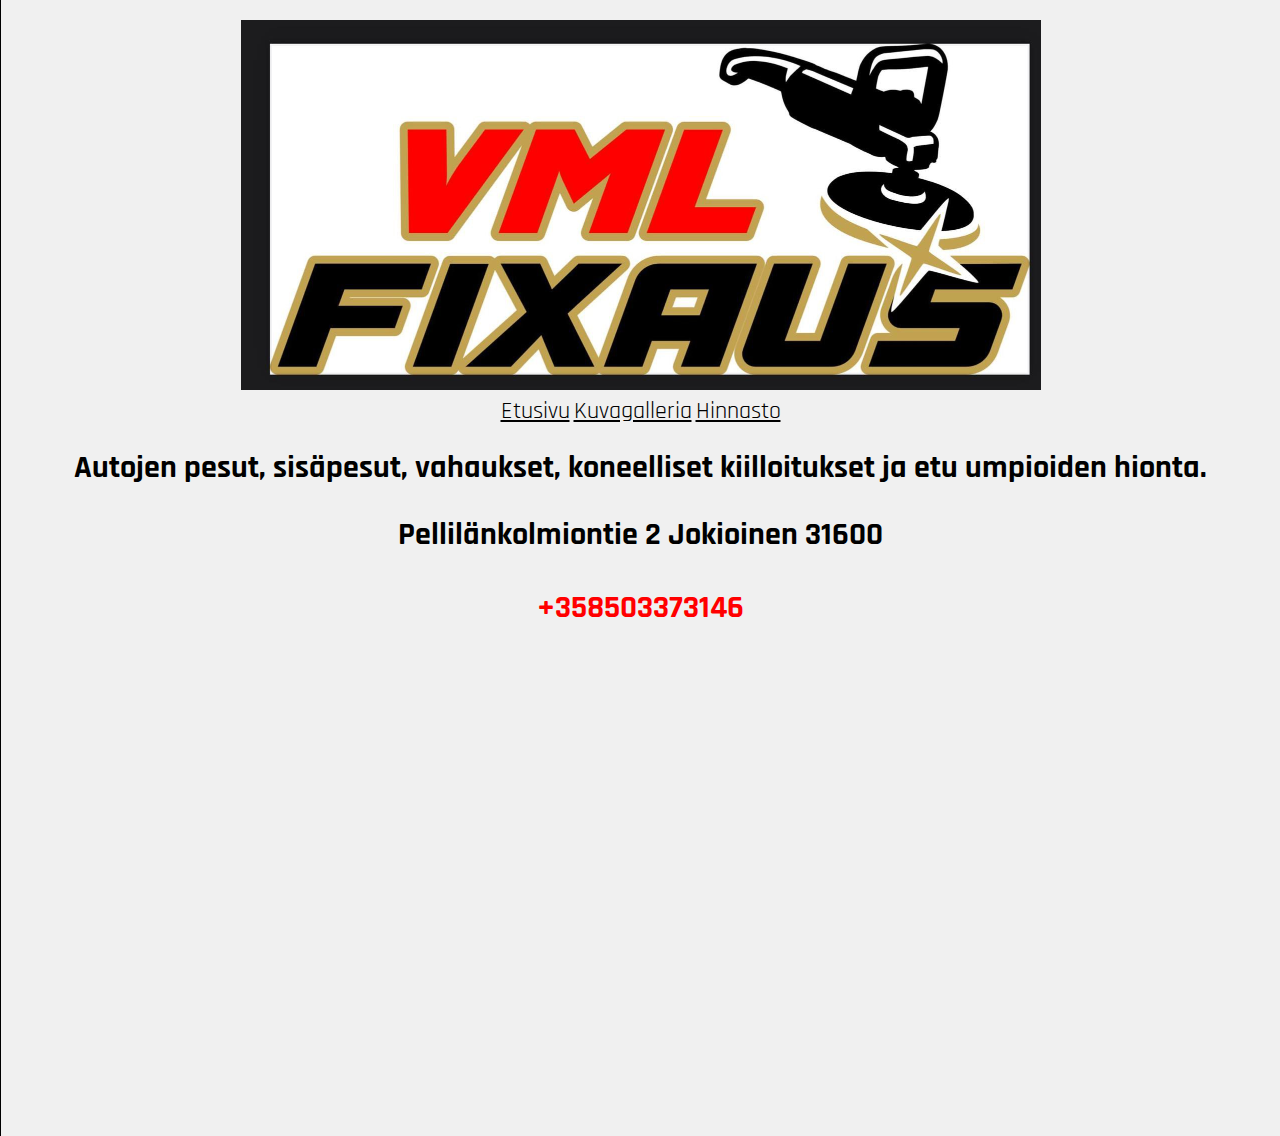
<file: index.html>
<!DOCTYPE html>
<html>
<head>
    <meta name="viewport" content="width=device-width, initial-scale=1.0">
    <title>VML Fixaus</title>
    <style>
        @media only screen and (max-width: 500px) {
            a {
                font-size: 250% !important;
            }
        }
        html,
        body {
            margin: 0;
            background-color: rgb(196, 161, 65);
        }

        .container {
            text-align: center;
            min-height: 100vh;
            max-width: 1300px;
            margin: 0 auto;
            padding: 20px;
            background-color: #f0f0f0;
            border-left: 1px solid #000;
            box-shadow: 25px 0px 20px -20px rgba(0, 0, 0, 0.45),
                -25px 0px 20px -20px rgba(0, 0, 0, 0.45);
        }

        .logo {
            width: 90%;
            max-width: 800px;
            height: auto;
            margin: 0 auto;
        }


        .nav {
            margin: 20px 0;
            text-align: center;
        }

        .nav a {
            text-decoration: none;
            color: #0066cc;
            font-size: 20px;
            margin: 0 15px;
            padding: 10px;
            display: inline-block;
        }

        .nav a:hover {
            text-decoration: underline;
        }

        h1 {
            text-align: center;
        }

        .text-below {
            text-align: left;
            font-size: 35px;
        }

        .text-blow {
            text-align: left;
            font-size: 25px;
        }


        a{
            color:#000;
            font-size: 150%;
        }
        body{
            font-family: "Rajdhani", sans-serif;
        }
      
h2{
    font-size: 200%;
}
    </style>
    <link rel="preconnect" href="https://fonts.googleapis.com">
    <link rel="preconnect" href="https://fonts.gstatic.com" crossorigin>
    <link href="https://fonts.googleapis.com/css2?family=Rajdhani:wght@300;400;500;600;700&display=swap" rel="stylesheet">
</head>
<body>
    <div class="container">
        <img class="logo" src="logo.jpg" alt="Logo">
        <div class="linkki">
            <a href="index.html">Etusivu</a>
            <a href="Kuvat.html">Kuvagalleria</a>
            <a href="hinnasto.html">Hinnasto</a>
        </div>
        <h1>Autojen pesut, sisäpesut, vahaukset, koneelliset kiilloitukset ja etu umpioiden hionta. </h1>
        <h2>Pellilänkolmiontie 2 Jokioinen 31600</h2>
        <h2><p style="color:red;">+358503373146</p></h2>
        <iframe src="https://www.google.com/maps/embed?pb=!1m18!1m12!1m3!1d1946.0313522331205!2d23.52171682383977!3d60.807239094344446!2m3!1f0!2f0!3f0!3m2!1i1024!2i768!4f13.1!3m3!1m2!1s0x468e9c54a054269f%3A0xe5aebd94393cc5e1!2sPellil%C3%A4nkolmiontie%202%2C%2031600%20Jokioinen!5e0!3m2!1sfi!2sfi!4v1732791969265!5m2!1sfi!2sfi" max-width="600px" width="90%" height="450" style="border:0;" allowfullscreen="" loading="lazy" referrerpolicy="no-referrer-when-downgrade"></iframe>

    </div>
</body>
</html>
</file>
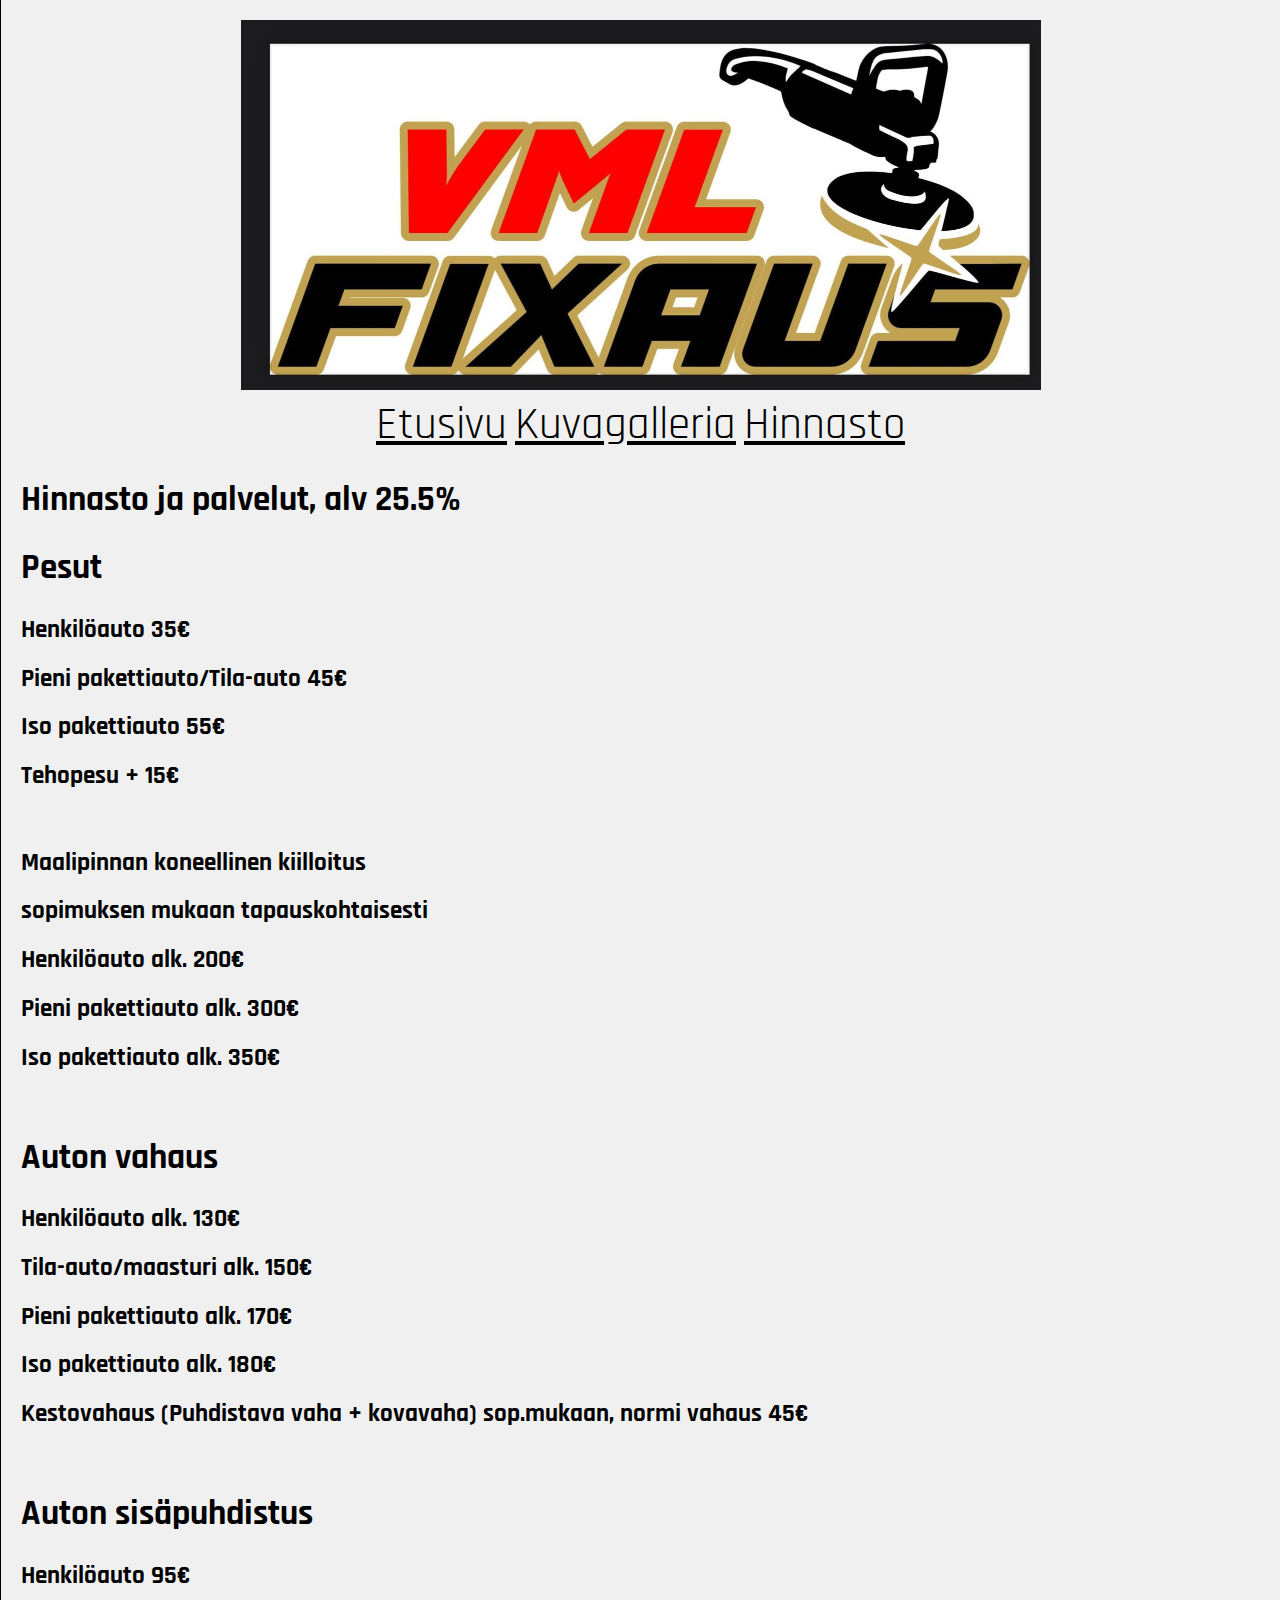
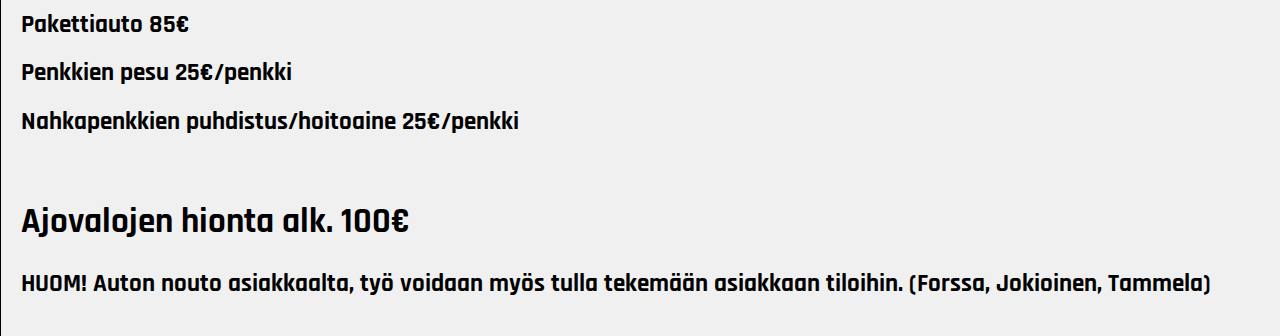
<file: hinnasto.html>
<!DOCTYPE html>
<html lang="en">
<head>
    <meta name="viewport" content="width=device-width, initial-scale=1.0">
    <meta charset="UTF-8">
    <meta name="viewport" content="width=device-width, initial-scale=1.0">
    <title>hinnasto</title>
    <style>
        
        body {
            margin: 0;
            background-color: rgb(196, 161, 65);
        }

        .container {
            text-align: center;
            min-height: 100vh;
            max-width: 1300px;
            margin: 0 auto;
            padding: 20px;
            background-color: #f0f0f0;
            border-left: 1px solid #000;
            box-shadow: 25px 0px 20px -20px rgba(0, 0, 0, 0.45),
                -25px 0px 20px -20px rgba(0, 0, 0, 0.45);
        }

        .nav {
            margin: 20px 0;
            text-align: center;
        }

        .nav a {
            text-decoration: none;
            color: #0066cc;
            font-size: 20px;
            margin: 0 15px;
            padding: 10px;
            display: inline-block;
        }

        .nav a:hover {
            text-decoration: underline;
        }

        h1 {
            text-align: center;
        }

        .text-below {
            text-align: left;
            font-size: 35px;
        }

        .text-blow {
            text-align: left;
            font-size: 25px;
        }

        .linkki {
            font-size: 30px;
            font-family: "Rajdhani", sans-serif;
        }
        a{
            color:#000;
            font-size: 150%;
        }
        body{
            font-family: "Rajdhani", sans-serif;
        }
        .logo2 {
            width: 90%;
            max-width: 800px;
            height: auto;
            margin: 0 auto;
        }


</style>
<link rel="preconnect" href="https://fonts.googleapis.com">
<link rel="preconnect" href="https://fonts.gstatic.com" crossorigin>
<link href="https://fonts.googleapis.com/css2?family=Rajdhani:wght@300;400;500;600;700&display=swap" rel="stylesheet">
</head>
<body>
    <div class="container">
        <img class="logo2" src="logo.jpg" alt="Logo2">
        <div class="linkki">
            <a href="index.html">Etusivu</a>
            <a href="Kuvat.html">Kuvagalleria</a>
            <a href="hinnasto.html">Hinnasto</a>
        </div>
        <h1 class="text-below">Hinnasto ja palvelut, alv 25.5%</h1>
        <h1 class="text-below">Pesut</h1>
        <h1 class="text-blow">Henkilöauto 35€</h1>
        <h1 class="text-blow">Pieni pakettiauto/Tila-auto 45€</h1>
        <h1 class="text-blow">Iso pakettiauto 55€</h1>
        <h1 class="text-blow">Tehopesu + 15€</h1>
        <br>
        <h1 class="text-blow">Maalipinnan koneellinen kiilloitus</h1>
        <h1 class="text-blow">sopimuksen mukaan tapauskohtaisesti</h1>
        <h1 class="text-blow">Henkilöauto alk. 200€</h1>
        <h1 class="text-blow">Pieni pakettiauto alk. 300€</h1>
        <h1 class="text-blow">Iso pakettiauto alk. 350€</h1>
        <br>
        <h1 class="text-below">Auton vahaus</h1>
        <h1 class="text-blow">Henkilöauto alk. 130€</h1>
        <h1 class="text-blow">Tila-auto/maasturi alk. 150€</h1>
        <h1 class="text-blow">Pieni pakettiauto alk. 170€</h1>
        <h1 class="text-blow">Iso pakettiauto alk. 180€</h1>
        <h1 class="text-blow">Kestovahaus (Puhdistava vaha + kovavaha) sop.mukaan, normi vahaus 45€</h1>
        <br>
        <h1 class="text-below">Auton sisäpuhdistus</h1>
        <h1 class="text-blow">Henkilöauto 95€</h1>
        <h1 class="text-blow">Pakettiauto 85€</h1>
        <h1 class="text-blow">Penkkien pesu 25€/penkki</h1>
        <h1 class="text-blow">Nahkapenkkien puhdistus/hoitoaine 25€/penkki</h1>
        <br>
        <h1 class="text-below">Ajovalojen hionta alk. 100€</h1>
        <h1 class="text-blow">HUOM! Auton nouto asiakkaalta, työ voidaan myös tulla tekemään asiakkaan tiloihin. (Forssa, Jokioinen, Tammela)</h1>
        </div>
</body>
</html>
</file>
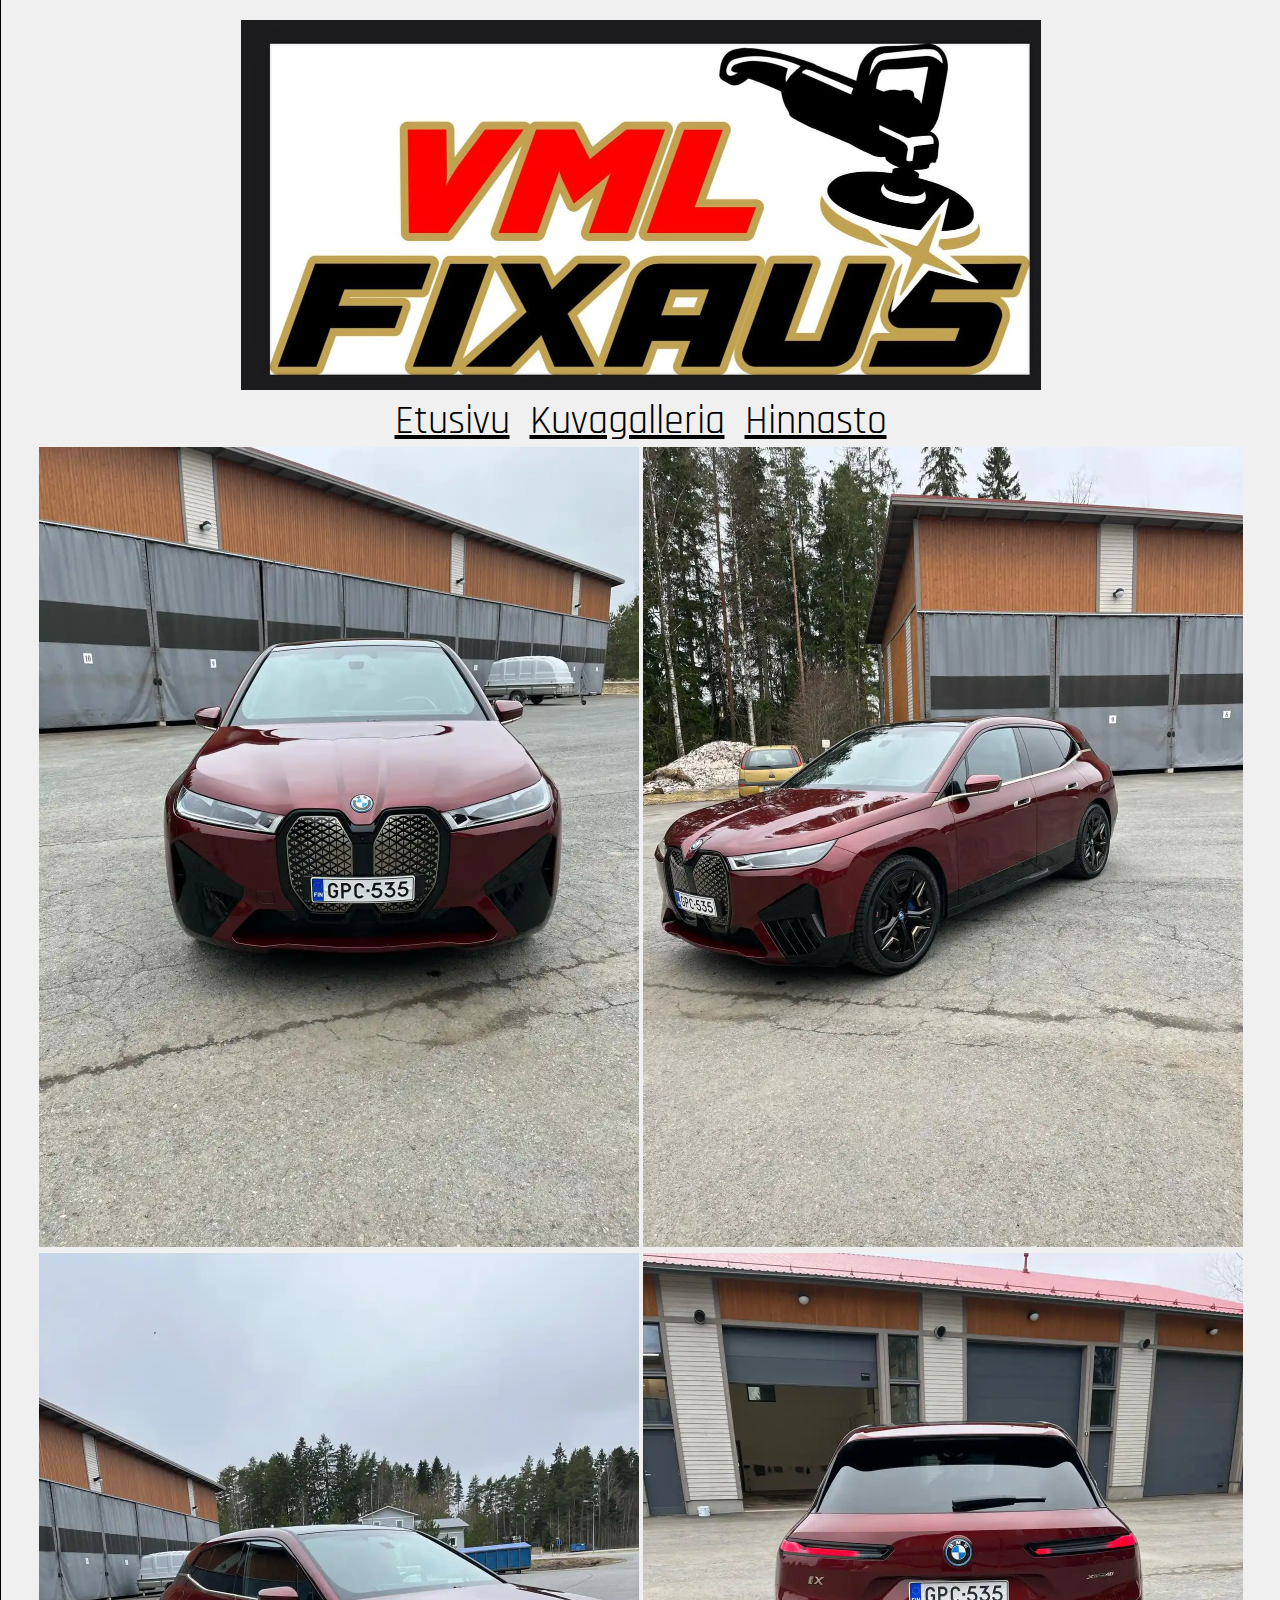
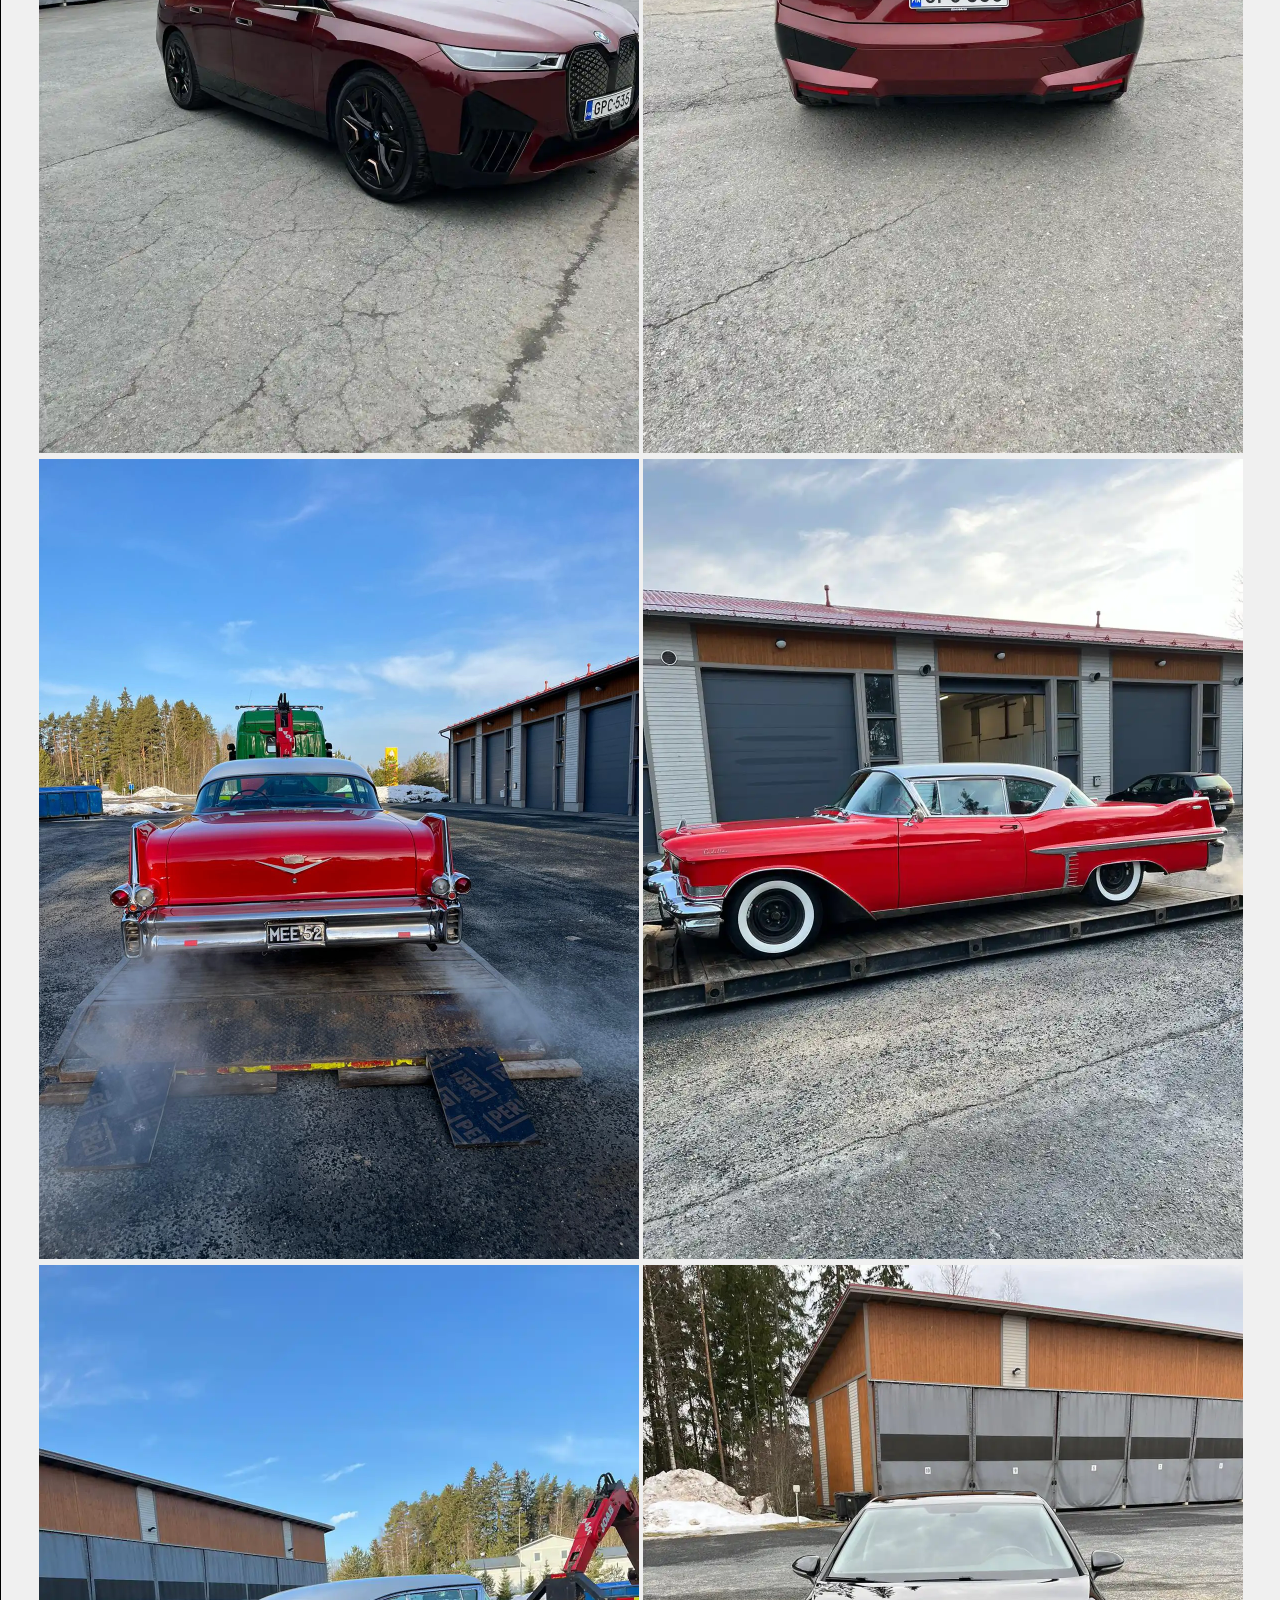
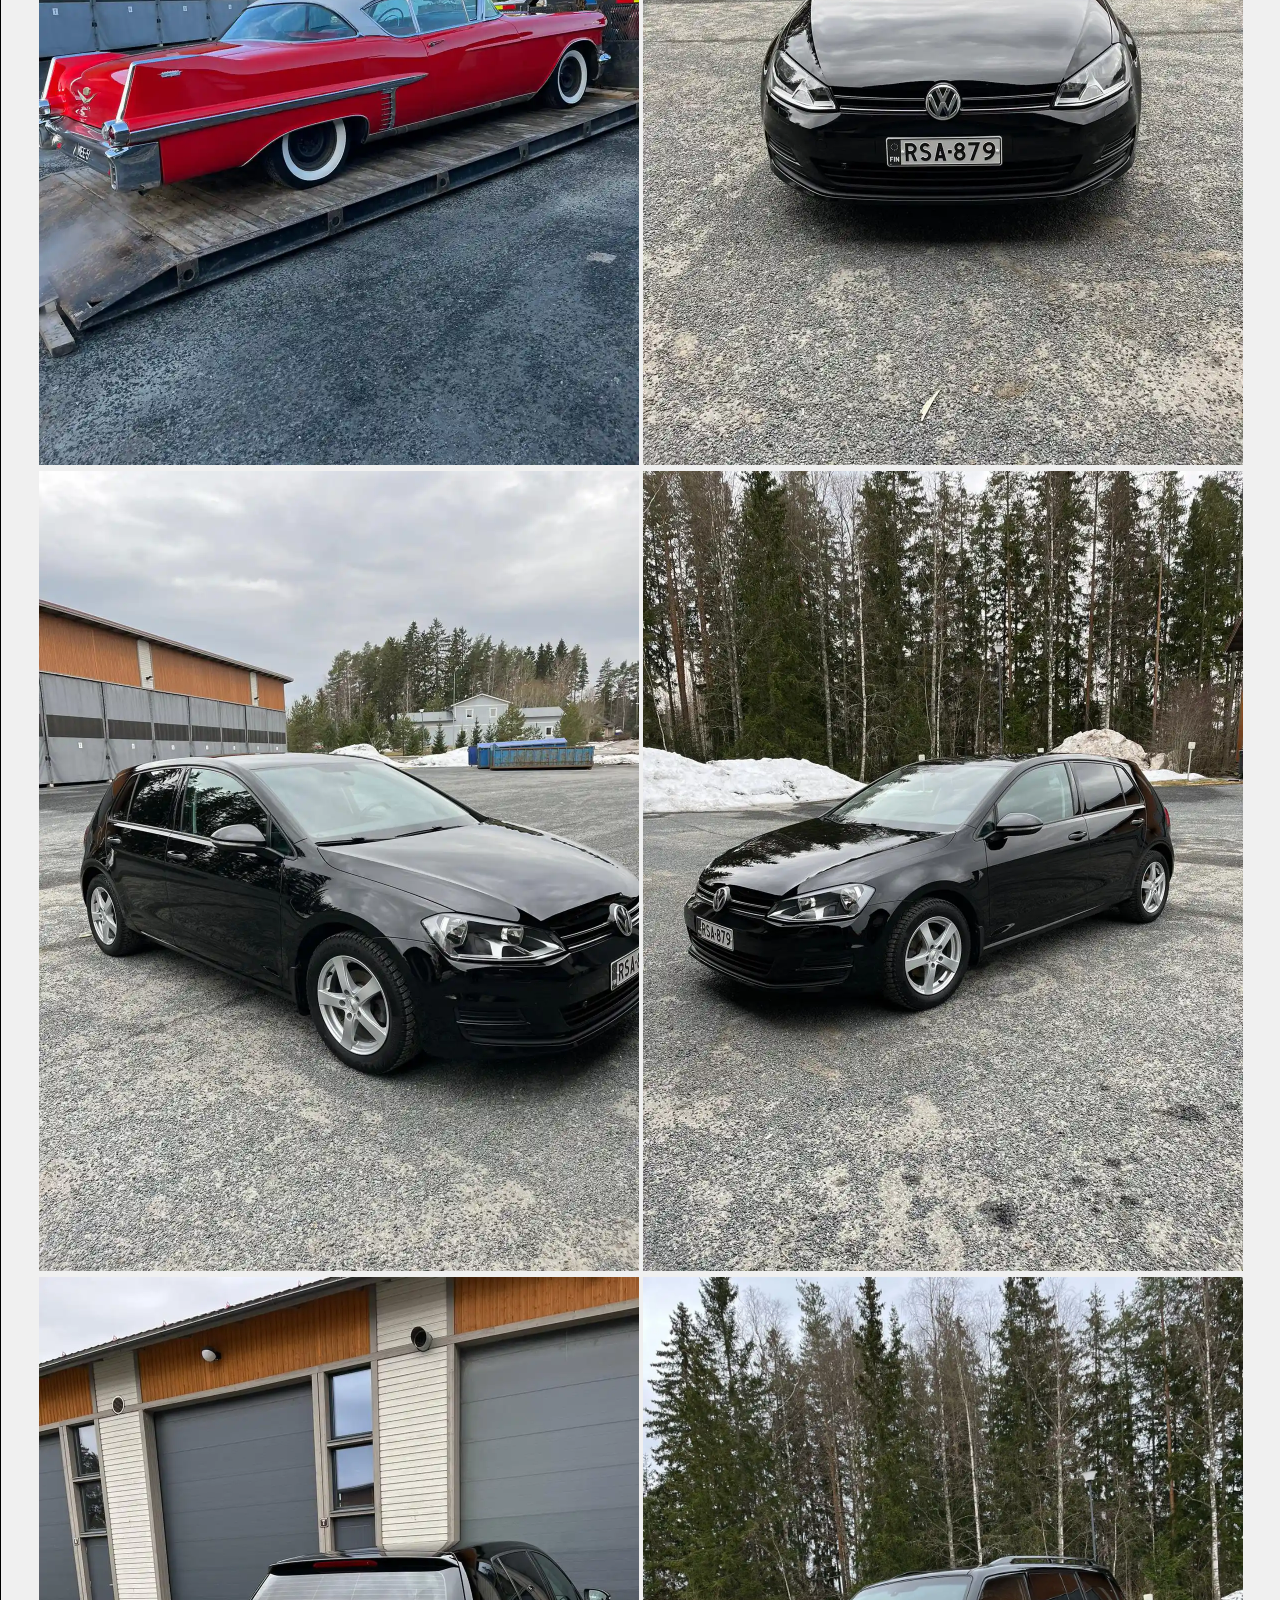
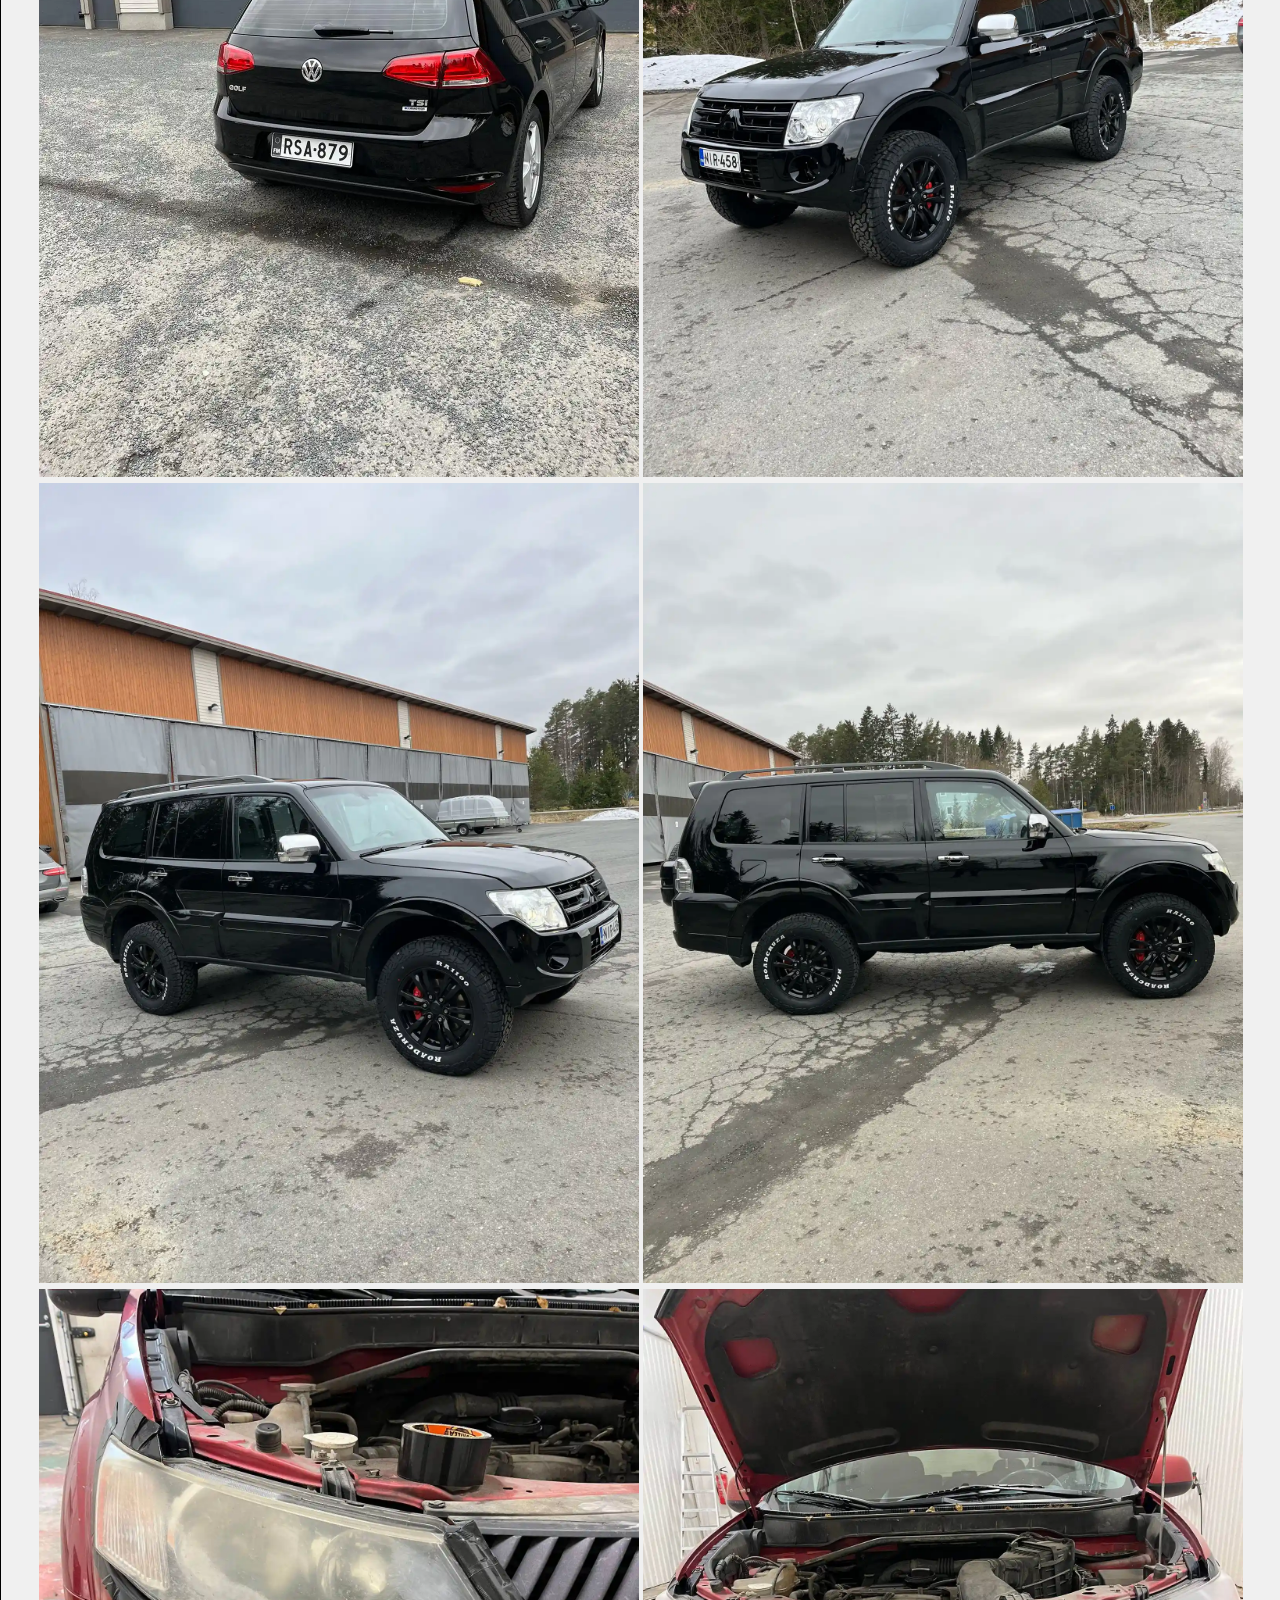
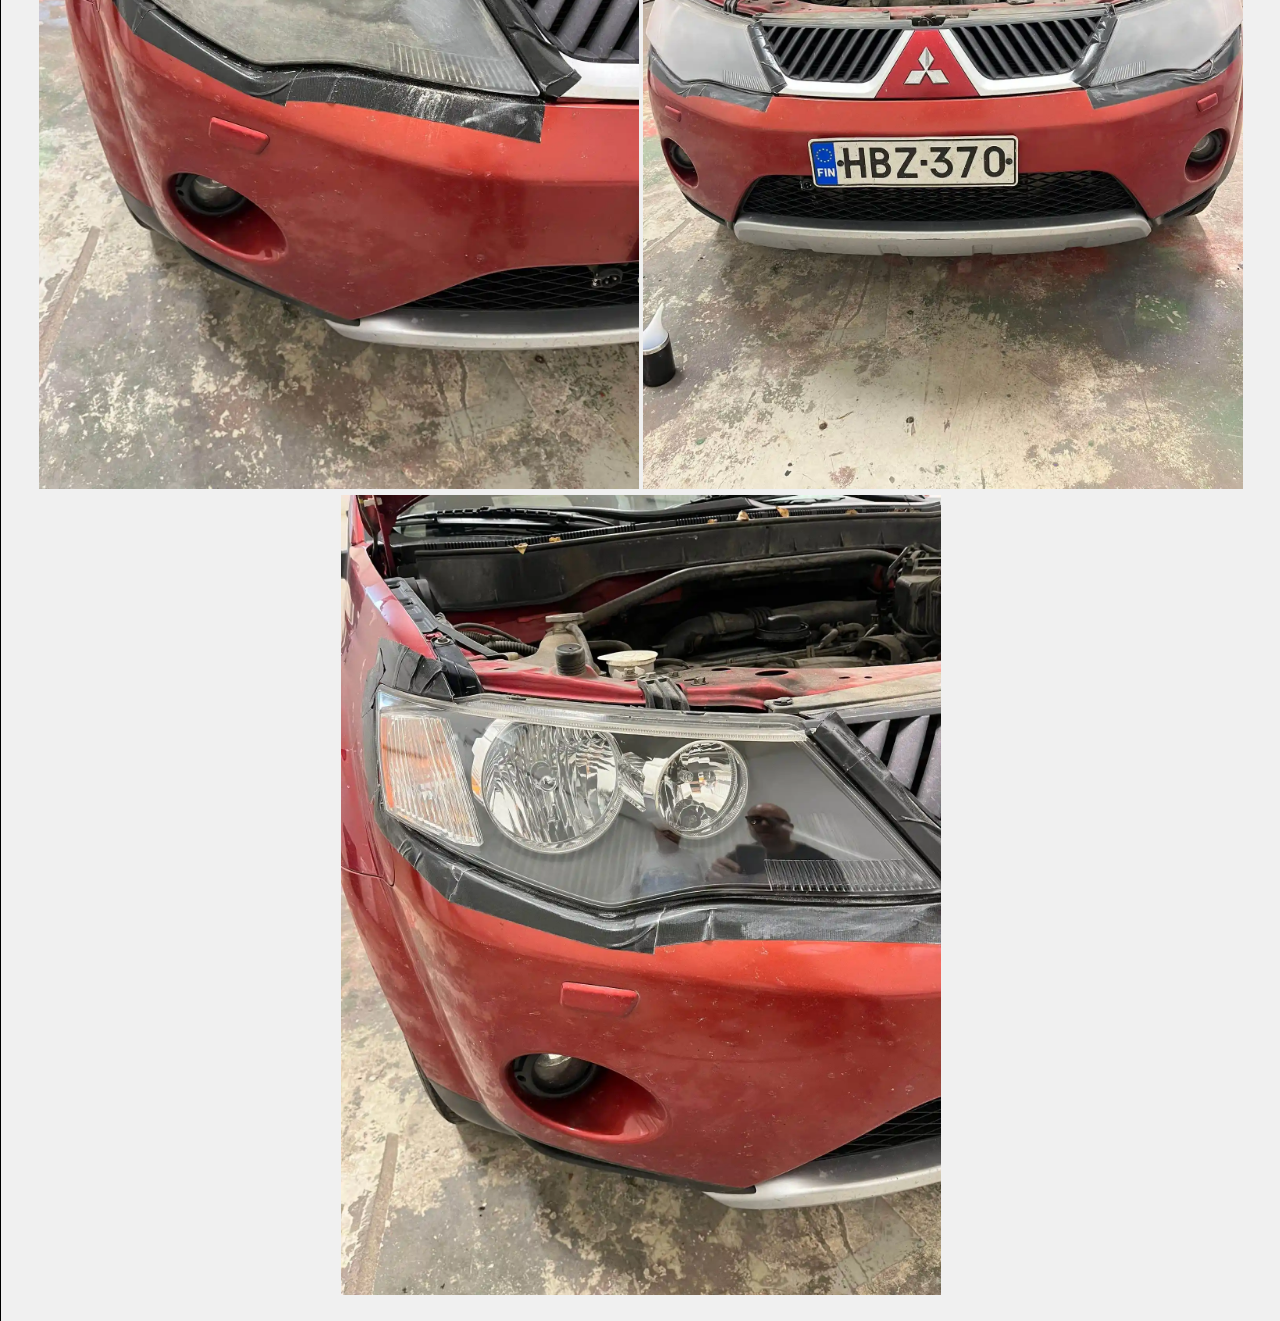
<file: Kuvat.html>
<!DOCTYPE html>
<html lang="en">

<head>
    <link rel="stylesheet" href="tyylit.css">
    <meta name="viewport" content="width=device-width, initial-scale=1.0">
    <link rel="preconnect" href="https://fonts.googleapis.com">
<link rel="preconnect" href="https://fonts.gstatic.com" crossorigin>
<link href="https://fonts.googleapis.com/css2?family=Rajdhani:wght@300;400;500;600;700&display=swap" rel="stylesheet">
    <meta charset="UTF-8">
    <meta name="viewport" content="width=device-width, initial-scale=1.0">
    <title>Kuvagalleria</title>
</head>
<body>
    <div class="container">
        <img class="logo" src="logo.webp" alt="logo">
        <div class="linkki">
            <a href="index.html">Etusivu</a>
            <a href="Kuvat.html">Kuvagalleria</a>
            <a href="hinnasto.html">Hinnasto</a>
        </div>
        <img class="auto" src="kuvat/auto7.webp">
        <img class="auto" src="kuvat/auto1.webp">
        <img class="auto" src="kuvat/auto9.webp">
        <img class="auto" src="kuvat/auto2.webp">
        <img class="auto" src="kuvat/auto3.webp">
        <img class="auto" src="kuvat/auto5.webp">
        <img class="auto" src="kuvat/auto6.webp">
        <img class="auto" src="kuvat/auto11.webp">
        <img class="auto" src="kuvat/auto8.webp">
        <img class="auto" src="kuvat/auto12.webp">
        <img class="auto" src="kuvat/auto14.webp">
        <img class="auto" src="kuvat/auto4.webp">
        <img class="auto" src="kuvat/auto10.webp">
        <img class="auto" src="kuvat/auto13.webp">
        <img class="auto" src="kuvat/auto15.webp">
        <img class="auto" src="kuvat/auto16.webp">
        <img class="auto" src="kuvat/auto17.webp">
</div>
</body>
</html>
</file>
<file: tyylit.css>
@media only screen and (max-width: 500px) {
    a {
        font-size: 250% !important;
    }
}
html,
body {
    margin: 0;
    background-color: rgb(196, 161, 65);
}

.container {
    text-align: center;
    min-height: 100vh;
    max-width: 1300px;
    margin: 0 auto;
    padding: 20px;
    background-color: #f0f0f0;
    border-left: 1px solid #000;
    box-shadow: 25px 0px 20px -20px rgba(0, 0, 0, 0.45),
        -25px 0px 20px -20px rgba(0, 0, 0, 0.45);
}

.logo {
    width: 90%;
    max-width: 800px;
    height: auto;
    margin: 0 auto;
}


.nav {
    margin: 20px 0;
    text-align: center;
}

.nav a {
    text-decoration: none;
    color: #0066cc;
    font-size: 20px;
    margin: 0 15px;
    padding: 10px;
    display: inline-block;
}

.nav a:hover {
    text-decoration: underline;
}

h1 {
    text-align: center;
}

.text-below {
    text-align: left;
    font-size: 35px;
}

.text-blow {
    text-align: left;
    font-size: 25px;
}


a{
    color:#000;
    font-size: 250%;
    margin-left: 8px;
    margin-right: 8px;
}
body{
    font-family: "Rajdhani", sans-serif;
}

h2{
font-size: 31px;
}
.puhelin
{
    color: red;
}
.auto {
    max-width: 90%;
        width: 600px;
        height: auto;
        margin: 0 auto;
    }
    .text-below {
        text-align: left;
        font-size: 35px;
    }

    .text-blow {
        text-align: left;
        font-size: 25px;
    }
</file>
